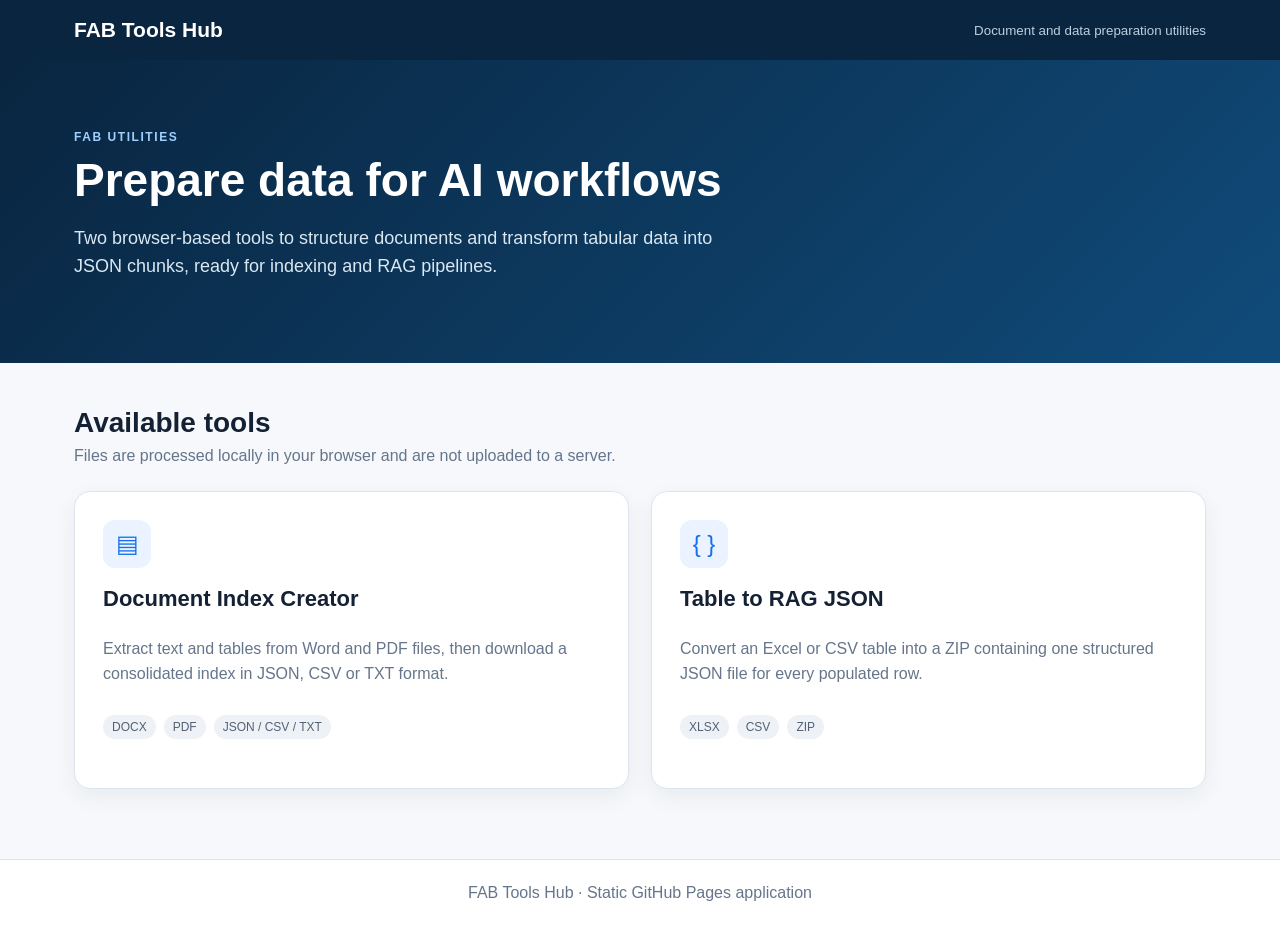
<file: index.html>
<!doctype html>
<html lang="it">
<head>
  <meta charset="utf-8">
  <meta name="viewport" content="width=device-width,initial-scale=1">
  <title>FAB Tools Hub</title>
  <meta name="description" content="Utility per preparare documenti e tabelle per flussi FAB e RAG.">
  <link rel="stylesheet" href="assets/css/style.css">
</head>
<body>
  <header class="topbar">
    <nav class="nav">
      <a class="brand" href="./">FAB Tools Hub</a>
      <small>Document and data preparation utilities</small>
    </nav>
  </header>

  <section class="hero">
    <div class="hero-inner">
      <div class="eyebrow">FAB utilities</div>
      <h1>Prepare data for AI workflows</h1>
      <p>Two browser-based tools to structure documents and transform tabular data into JSON chunks, ready for indexing and RAG pipelines.</p>
    </div>
  </section>

  <main class="wrap">
    <h2 class="section-title">Available tools</h2>
    <p class="section-copy">Files are processed locally in your browser and are not uploaded to a server.</p>

    <div class="grid">
      <a class="tool-card" href="tools/document-index-creator/" aria-label="Open Document Index Creator">
        <article class="card">
          <div class="icon">▤</div>
          <h2>Document Index Creator</h2>
          <p>Extract text and tables from Word and PDF files, then download a consolidated index in JSON, CSV or TXT format.</p>
          <div class="tags">
            <span class="tag">DOCX</span>
            <span class="tag">PDF</span>
            <span class="tag">JSON / CSV / TXT</span>
          </div>
        </article>
      </a>

      <a class="tool-card" href="tools/table-to-rag-json/" aria-label="Open Table to RAG JSON">
        <article class="card">
          <div class="icon">{ }</div>
          <h2>Table to RAG JSON</h2>
          <p>Convert an Excel or CSV table into a ZIP containing one structured JSON file for every populated row.</p>
          <div class="tags">
            <span class="tag">XLSX</span>
            <span class="tag">CSV</span>
            <span class="tag">ZIP</span>
          </div>
        </article>
      </a>
    </div>
  </main>

  <footer>FAB Tools Hub · Static GitHub Pages application</footer>
</body>
</html>
</file>
<file: assets/css/style.css>
:root{--navy:#092540;--blue:#1570ef;--sky:#eaf3ff;--ink:#142033;--muted:#65758b;--line:#dce4ee;--ok:#147d64;--bg:#f6f8fb}*{box-sizing:border-box}body{margin:0;font-family:Inter,Segoe UI,Arial,sans-serif;color:var(--ink);background:var(--bg)}a{color:inherit}.topbar{background:var(--navy);color:#fff}.nav{max-width:1180px;margin:auto;padding:18px 24px;display:flex;align-items:center;justify-content:space-between}.brand{font-size:21px;font-weight:750;text-decoration:none}.nav small{color:#bed0df}.hero{background:linear-gradient(135deg,#092540,#104b7a);color:#fff}.hero-inner{max-width:1180px;margin:auto;padding:70px 24px 64px}.eyebrow{text-transform:uppercase;letter-spacing:.13em;font-size:12px;font-weight:700;color:#9fd0ff}.hero h1{font-size:46px;line-height:1.08;margin:12px 0}.hero p{max-width:680px;font-size:18px;line-height:1.6;color:#d9e8f3}.wrap{max-width:1180px;margin:auto;padding:44px 24px 70px}.section-title{font-size:28px;margin:0 0 8px}.section-copy{color:var(--muted);margin:0 0 26px}.grid{display:grid;grid-template-columns:repeat(2,minmax(0,1fr));gap:22px}.card{background:#fff;border:1px solid var(--line);border-radius:16px;padding:28px;box-shadow:0 8px 24px rgba(12,35,58,.06);display:flex;flex-direction:column}.icon{width:48px;height:48px;display:grid;place-items:center;border-radius:12px;background:var(--sky);color:var(--blue);font-size:24px}.card h2{font-size:22px;margin:18px 0 9px}.card p{color:var(--muted);line-height:1.55;flex:1}.tags{display:flex;gap:8px;flex-wrap:wrap;margin:12px 0 21px}.tag{font-size:12px;padding:5px 9px;border-radius:99px;background:#eef2f7;color:#526175}.btn{border:0;border-radius:9px;padding:12px 18px;font-weight:700;cursor:pointer;text-decoration:none;display:inline-flex;align-items:center;justify-content:center;background:var(--blue);color:#fff}.btn.secondary{background:#fff;color:var(--navy);border:1px solid var(--line)}.tool-head{background:#fff;border-bottom:1px solid var(--line)}.tool-head .wrap{padding-top:34px;padding-bottom:30px}.back{color:var(--blue);text-decoration:none;font-weight:650}.tool-head h1{margin:16px 0 8px;font-size:34px}.tool-head p{margin:0;color:var(--muted);max-width:800px}.panel{background:#fff;border:1px solid var(--line);border-radius:14px;padding:24px;box-shadow:0 6px 18px rgba(12,35,58,.05)}.drop{border:2px dashed #b8c5d6;border-radius:12px;padding:34px;text-align:center;background:#fafcff;transition:.2s}.drop.drag{border-color:var(--blue);background:var(--sky)}input[type=file]{max-width:100%}.form-row{display:grid;grid-template-columns:1fr 1fr;gap:16px;margin:18px 0}.field label{display:block;font-size:13px;font-weight:700;margin-bottom:7px}.field input,.field select{width:100%;padding:11px;border:1px solid #cbd6e2;border-radius:8px;background:white}.actions{display:flex;gap:10px;flex-wrap:wrap;margin-top:18px}.status{margin-top:18px;padding:13px 15px;border-radius:8px;background:#f0f4f8;color:#4d6075;display:none;white-space:pre-wrap}.status.show{display:block}.status.ok{background:#e8f6f1;color:var(--ok)}.status.err{background:#fff0f0;color:#a33030}.note{font-size:13px;color:var(--muted);line-height:1.5;margin-top:18px}.file-list{margin-top:14px;color:#526175;font-size:14px}footer{border-top:1px solid var(--line);padding:24px;text-align:center;color:var(--muted);background:#fff}@media(max-width:720px){.grid,.form-row{grid-template-columns:1fr}.hero h1{font-size:36px}.nav small{display:none}}

.storage{margin-top:28px;background:#fff;border:1px solid var(--line);border-radius:14px;padding:24px}.storage h2{margin:0 0 6px}.gh-config{margin:20px 0;border:1px solid var(--line);border-radius:10px;padding:14px}.gh-config summary{font-weight:700;cursor:pointer}.check{display:block!important;margin-top:10px;font-weight:400!important}.table-wrap{overflow:auto;margin-top:20px}table{width:100%;border-collapse:collapse;background:#fff}th,td{text-align:left;padding:12px;border-bottom:1px solid var(--line);font-size:14px}th{color:#526175;background:#f8fafc}.row-actions{display:flex;gap:12px}.link-btn{border:0;background:none;color:var(--blue);font-weight:700;cursor:pointer;padding:0}.link-btn.danger{color:#b42318}button:disabled{opacity:.5;cursor:not-allowed}

/* Fully clickable homepage tool cards */
.tool-card {
  display: block;
  color: inherit;
  text-decoration: none;
  border-radius: 16px;
  outline: none;
}

.tool-card .card {
  height: 100%;
  cursor: pointer;
  transition: transform .2s ease, box-shadow .2s ease, border-color .2s ease, background-color .2s ease;
}

.tool-card:hover .card,
.tool-card:focus-visible .card {
  transform: translateY(-4px);
  border-color: var(--blue);
  background-color: #fbfdff;
  box-shadow: 0 14px 30px rgba(21,112,239,.15);
}

.tool-card:focus-visible {
  box-shadow: 0 0 0 3px rgba(21,112,239,.25);
}
</file>
